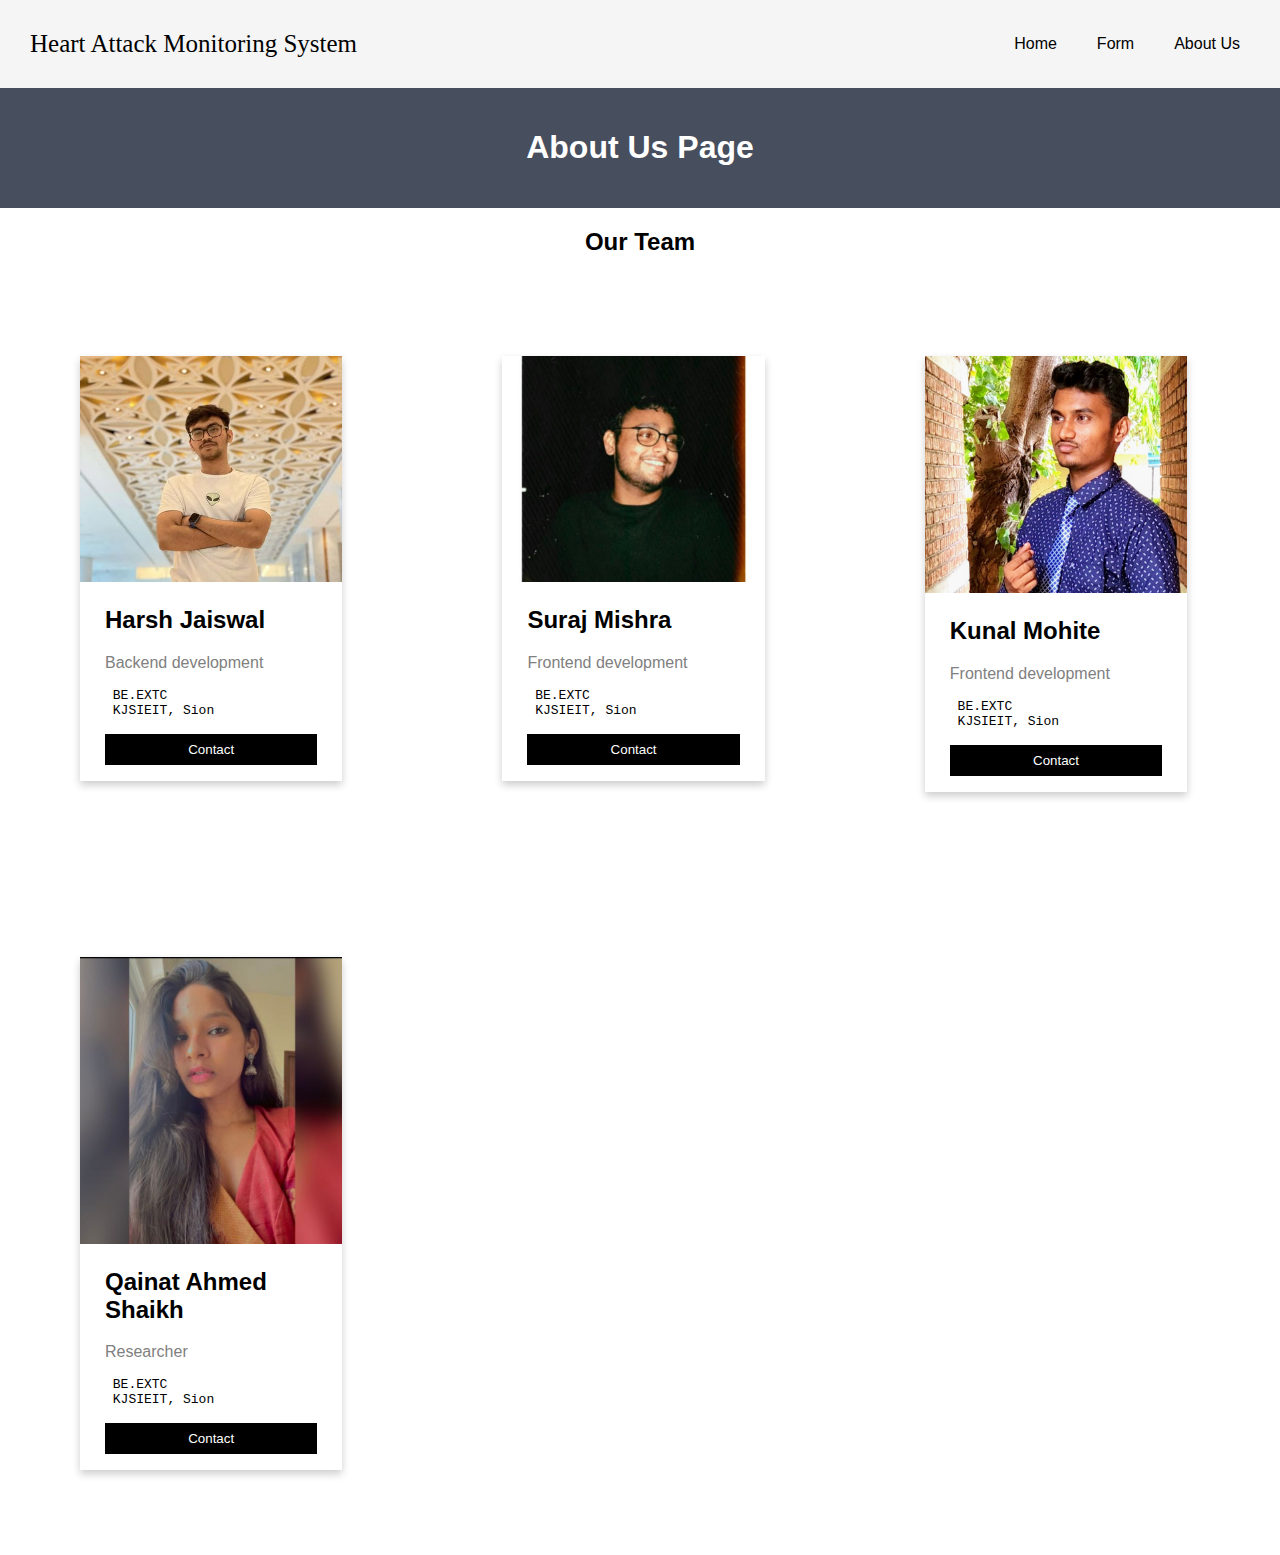
<file: templates/about_us.html>
<!DOCTYPE html>
<html>
<head>
<meta name="viewport" content="width=device-width, initial-scale=1">

<link rel="stylesheet" href="/static/CSS/about_us.css">
</head>
<body>
<HEADER>
  <header class="header">
    <a href="#" class="logo">Heart Attack Monitoring System</a>
    <nav class="nav-items">
      <a href="/">Home</a>
      <a href="/form">Form</a>
      <a href="/about-us">About Us</a>
    </nav>
  </HEADER>
</headeR>
<div class="about-section">
  <h1>About Us Page</h1>
</div>

<h2 style="text-align:center">Our Team</h2>
<div class="row">
  <div class="column">
    <div class="card">
      <img src="/static/images/harsh.jpeg" alt="Harsh Jaiwal" style="width:100%">
      <div class="container">
        <h2>Harsh Jaiswal</h2>
        <p class="title">Backend development</p>
        <pre> BE.EXTC
 KJSIEIT, Sion</pre>
        <a href="https://www.linkedin.com/in/hmj10/">
            <p><button class="button">Contact</button></p></a>
      </div>
    </div>
  </div>

  <div class="column">
    <div class="card">
      <img src="/static/images/suraj.jpg" alt="Suraj Mishra" style="width:100%">
      <div class="container">
        <h2>Suraj Mishra</h2>
        <p class="title">Frontend development</p>
          <pre> BE.EXTC
 KJSIEIT, Sion</pre>
          <a href="https://www.linkedin.com/in/suraj-mishra-7a305a248/">
        <p><button class="button">Contact</button></p></a>
      </div>
    </div>
  </div>
  
  <div class="column">
    <div class="card">
      <img class ="img-kunal" src="/static/images/kunal.jpeg" alt="Kunal Mohite" style="width:100%">
      <div class="container">
        <h2>Kunal Mohite</h2>
        <p class="title">Frontend development</p>
          <pre> BE.EXTC
 KJSIEIT, Sion</pre>
        <p><button class="button">Contact</button></p>
      </div>
    </div>
  </div>
</div>

<div class="column">
    <div class="card">
      <img src="/static/images/qainat.jpg" alt="SQA" style="width:100%">
      <div class="container">
        <h2>Qainat Ahmed Shaikh</h2>
        <p class="title">Researcher</p>
          <pre> BE.EXTC
 KJSIEIT, Sion</pre>
        <p><button class="button">Contact</button></p>
      </div>
    </div>
  </div>
</div>

</body>
</html>
</file>
<file: static/CSS/about_us.css>
/* CSS for header */
.header {
  display: flex;
  justify-content: space-between;
  align-items: center;
  background-color: #f5f5f5;
}

.header .logo {
  font-size: 25px;
  font-family: "Sriracha", cursive;
  color: #000;
  text-decoration: none;
  margin-left: 30px;
}

.nav-items {
  display: flex;
  justify-content: space-around;
  align-items: center;
  background-color: #f5f5f5;
  margin-right: 20px;
}

.nav-items a {
  text-decoration: none;
  color: #000;
  padding: 35px 20px;
}
body {
  font-family: Arial, Helvetica, sans-serif;
  margin: 0;
}

html {
  box-sizing: border-box;
}

*, *:before, *:after {
  box-sizing: inherit;
}

.column {
  float: left;
  width: 33%;
  margin-bottom: 5px;
  padding: 0px;
}

.card {
  box-shadow: 0 4px 8px 0 rgba(0, 0, 0, 0.2);
  margin: 80px;
}

.about-section {
  padding: 20px;
  text-align: center;
  background-color: #474e5d;
  color: white;
}

.container {
  padding: 0 25px;
}

.container::after, .row::after {
  content: "";
  clear: both;
  display: table;
}

.title {
  color: grey;
}

.button {
  border: none;
  outline: 0;
  display: inline-block;
  padding: 8px;
  color: white;
  background-color: #000;
  text-align: center;
  cursor: pointer;
  width: 100%;
}

.button:hover {
  background-color: #555;
}

@media screen and (max-width: 650px) {
  .column {
    width: 100%;
    display: block;
  }
}
.img-eye{
  width: 500px;
}
</file>
